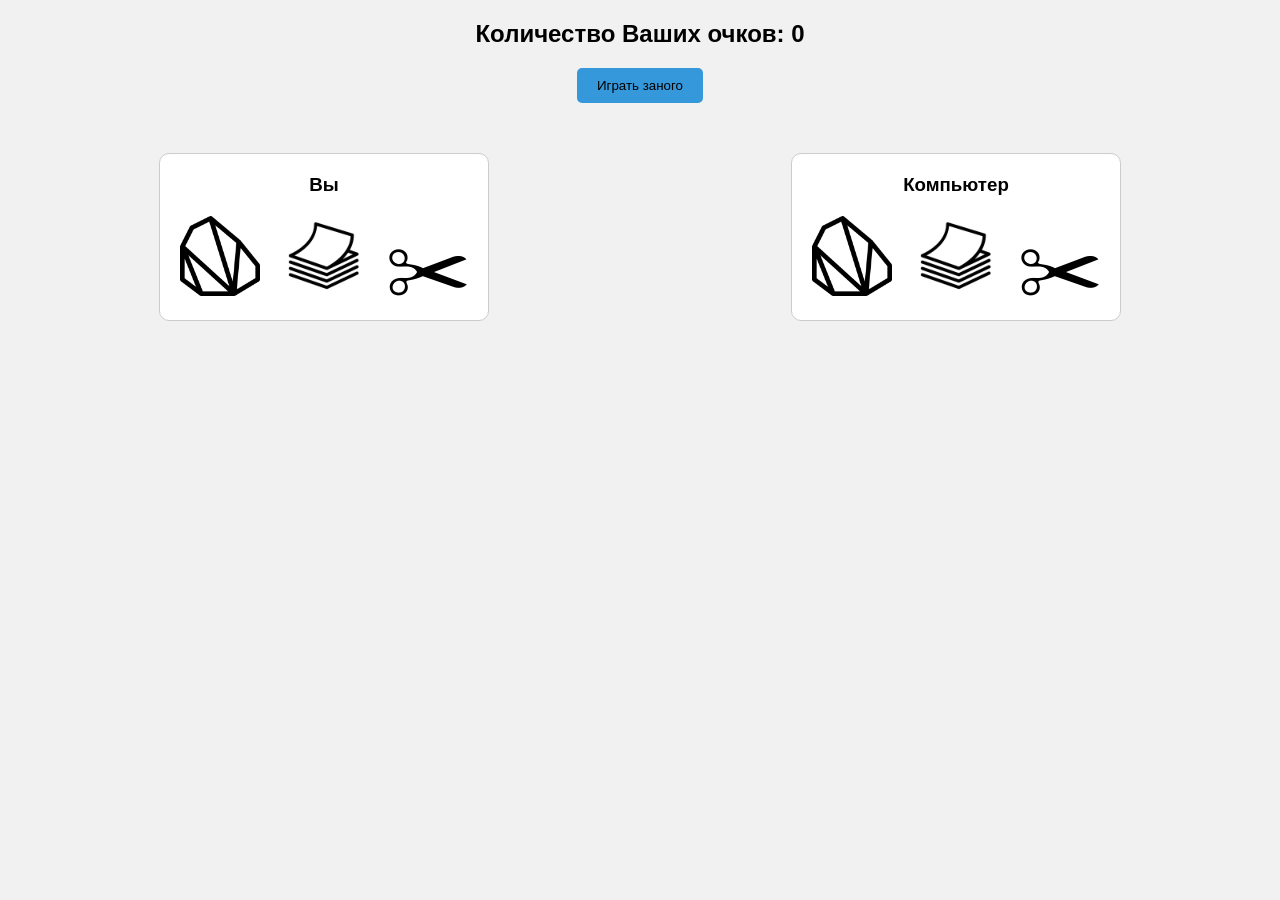
<file: ВЕБ/4 лабораторная/index.html>
<!DOCTYPE html>
<html lang="en">
	<head>
		<meta charset="UTF-8">
		<meta name="viewport" content="width=device-width, initial-scale=1.0">
		<title>13 вариант</title>
		<link rel="stylesheet" href="styles.css">
	</head>
<body>
	<div class="scoreboard">
		<h2>Количество Ваших очков: <span id="score">0</span></h2>
		<button id="reset">Играть заного</button>
	</div>
	<div class="game-container">
		<div class="you">
			<h3>Вы</h3>
			<img src="img/r.png" alt="Камень" class="selection" onclick="makeSelection('rock')">
			<img src="img/p.png" alt="Бумага" class="selection" onclick="makeSelection('paper')">
			<img src="img/s.png" alt="Ножницы" class="selection" onclick="makeSelection('scissors')">
		</div>
		<div class="computer">
			<h3>Компьютер</h3>
			<img src="img/r.png" alt="Камень" class="selection">
			<img src="img/p.png" alt="Бумага" class="selection">
			<img src="img/s.png" alt="Ножницы" class="selection">
		</div>
	</div>
	<script src="script.js"></script>
</body>
</html>
</file>
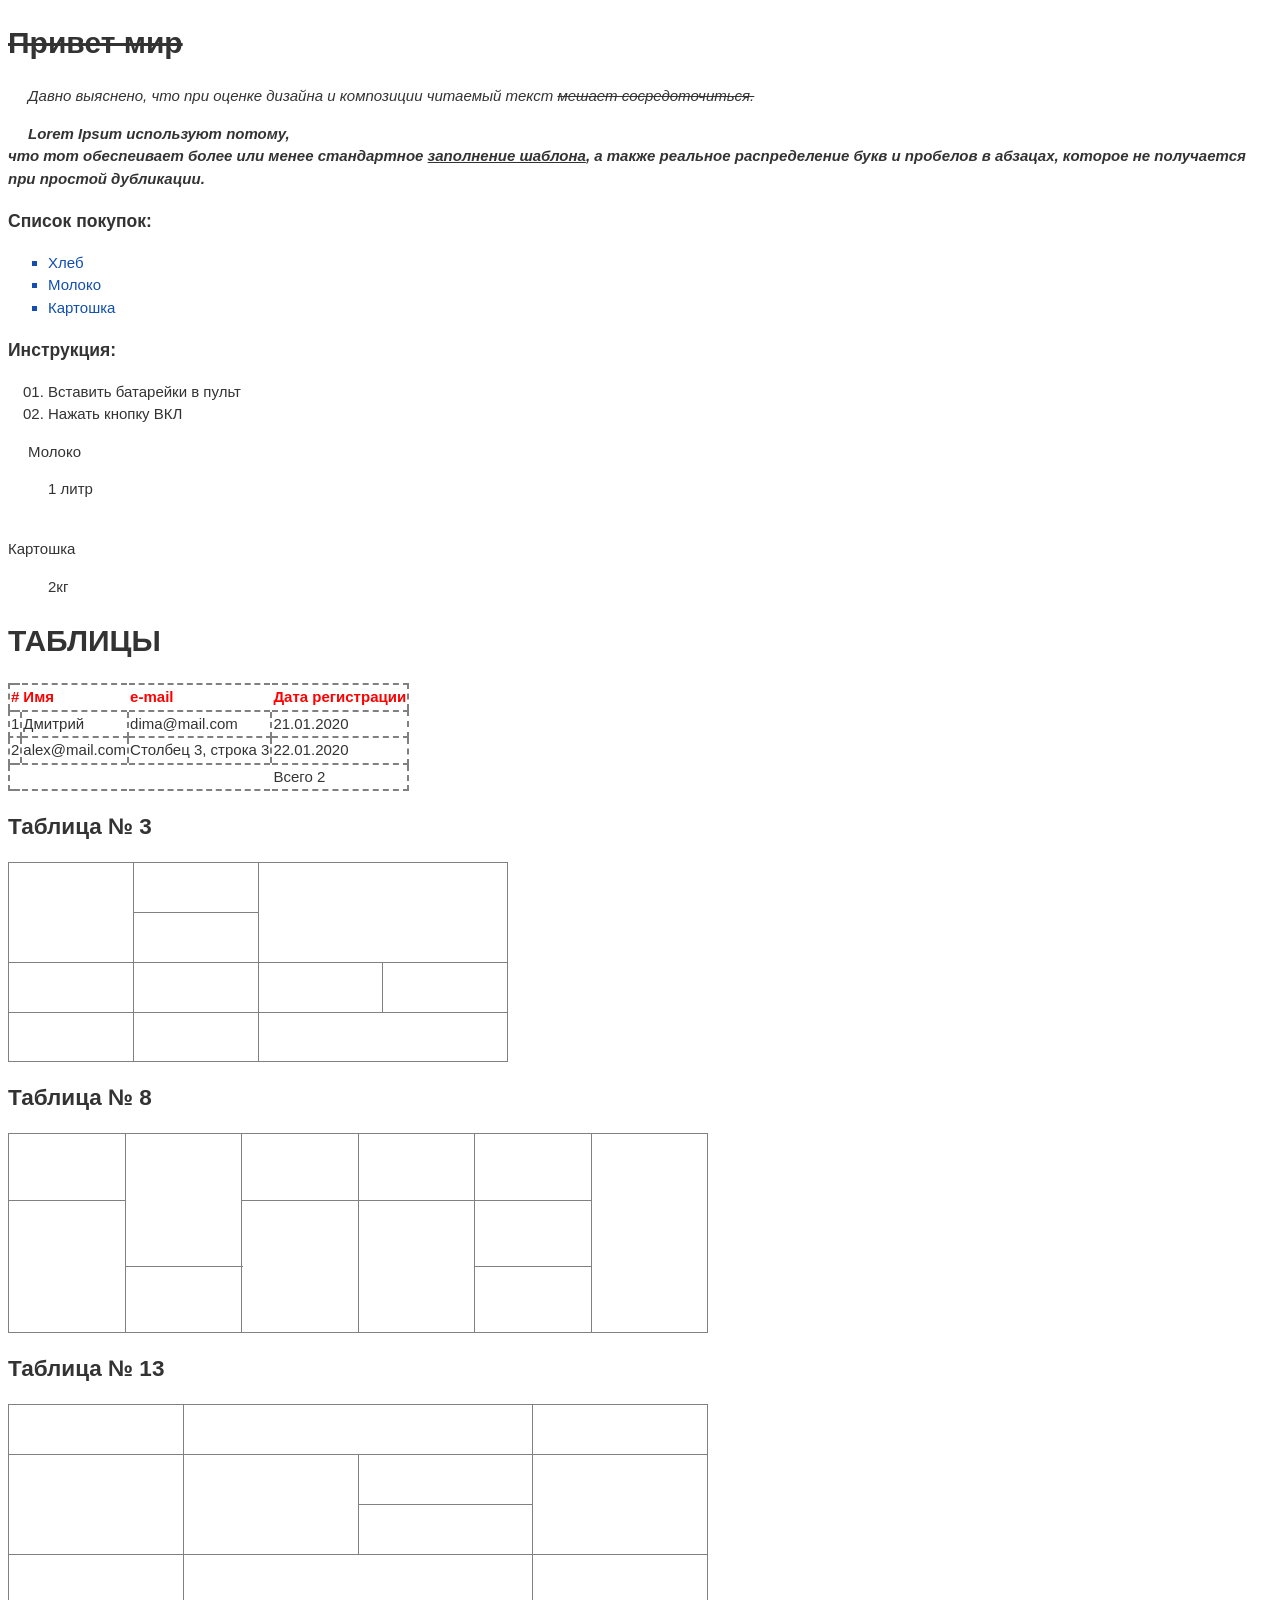
<file: ВЕБ/1 лабораторная/index-2.html>
<!DOCTYPE html>
<html lang="ru">
	<head>
		<meta charset = "utf-8">
		<link rel="stylesheet" href="style.css">
	</head>
	
	<body>	
		<h1 id = "h">Привет мир</h1>
		
		<p id = "text1"><em>Давно выяснено</em>, что при оценке дизайна и композиции читаемый текст <s>мешает сосредоточиться.</s></p>
		<p id = "text2"><strong>Lorem Ipsum</strong> используют потому,<br>что тот обеспеивает более или менее стандартное <u>заполнение шаблона</u>, а также реальное распределение букв и пробелов в абзацах, которое не получается при простой дубликации.</p>
		
		<h3>Список покупок:</h3>
		<ul>
			<li>Хлеб</li>
			<li>Молоко</li>
			<li>Картошка</li>
		</ul>
		
		<h3>Инструкция:</h3>
		<ol>
			<li>Вставить батарейки в пульт</li>
			<li>Нажать кнопку ВКЛ</li>
		</ol>
		
		<p>
			Молоко<ol>1 литр</ol> <br>Картошка<ol>2кг</ol>
		</p>
		
		<style>
		
		table {
			border-collapse: collapse;
		}
		
		td {
			border: 1px solid grey;
		}
		</style>
		<h1>
			<b>ТАБЛИЦЫ</b>
		</h1>
		<table style="border: 2px dashed gray">
			<tr>
				<td style="color: red; border-right: 2px solid white"><b>#</b></td>
				<td style="color: red; border-right: 2px solid white"><b>Имя</b></td>
				<td style="color: red; border-right: 2px solid white"><b>e-mail</b></td>
				<td style="color: red;"><b>Дата регистрации</b></td>
			</tr>
			<tr>
				<td style="border: 2px dashed gray">1</td>
				<td style="border: 2px dashed gray">Дмитрий</td>
				<td style="border: 2px dashed gray">dima@mail.com</td>
				<td style="border: 2px dashed gray">21.01.2020</td>
			</tr>
			<tr>
				<td style="border: 2px dashed gray">2</td>
				<td style="border: 2px dashed gray">alex@mail.com</td>
				<td style="border: 2px dashed gray">Столбец 3, строка 3</td>
				<td style="border: 2px dashed gray">22.01.2020</td>
			</tr>
			<tr>
				<td style="border-right: 2px solid white"> </td>
				<td style="border-right: 2px solid white"> </td>
				<td style="border-right: 2px solid white"> </td>
				<td>Всего 2</td>
			</tr>
		</table>
		
		<h2>Таблица № 3<h2>
		<table width = "500"; height = "200" border="1">
			<tr>
				<td rowspan="2">    </td>
				<td>     </td>
				<td rowspan="2"; colspan="2">     </td>
			</tr>
			<tr>
				<td>     </td>
			</tr>
			<tr>
				<td>     </td>
				<td>      </td>
				<td>     </td>
				<td> </td>
			</tr>
			<tr>
				<td>    </td>
				<td>     </td>
				<td colspan = "2">     </td>
			</tr>
		</table>
		
		<h2>Таблица № 8<h2>
		<table width = "700"; height = "200" border="1">
			<tr>
				<td></td>
				<td colspan = "2" rowspan = "3"></td>
				<td></td>
				<td></td>
				<td colspan = "2"></td>
				<td rowspan = "4"></td>
			</tr>
			<tr>
				<td rowspan = "3"></td>
				<td rowspan = "3"></td>
				<td rowspan = "3"></td>
				<td rowspan = "2" colspan = "2"></td>
			</tr>
			<tr>
			</tr>
			<tr>
				<td colspan = "2"></td>
				<td colspan = "2"></td>
			</tr>
		</table>
		
		<h2>Таблица № 13<h2>
		<table width = "700"; height = "200" border="1">
			<tr>
				<td></td>
				<td colspan = "2"></td>
				<td></td>
			</tr>
			<tr>
				<td rowspan = "2"></td>
				<td rowspan = "2"></td>
				<td></td>
				<td rowspan = "2"></td>
			</tr>
			<tr>
				<td></td>
			</tr>
			<tr>
				<td></td>
				<td colspan = "2"></td>
			</tr>
		</table>
	</body>
</html>

<!-- 13,3,8--!>
</file>
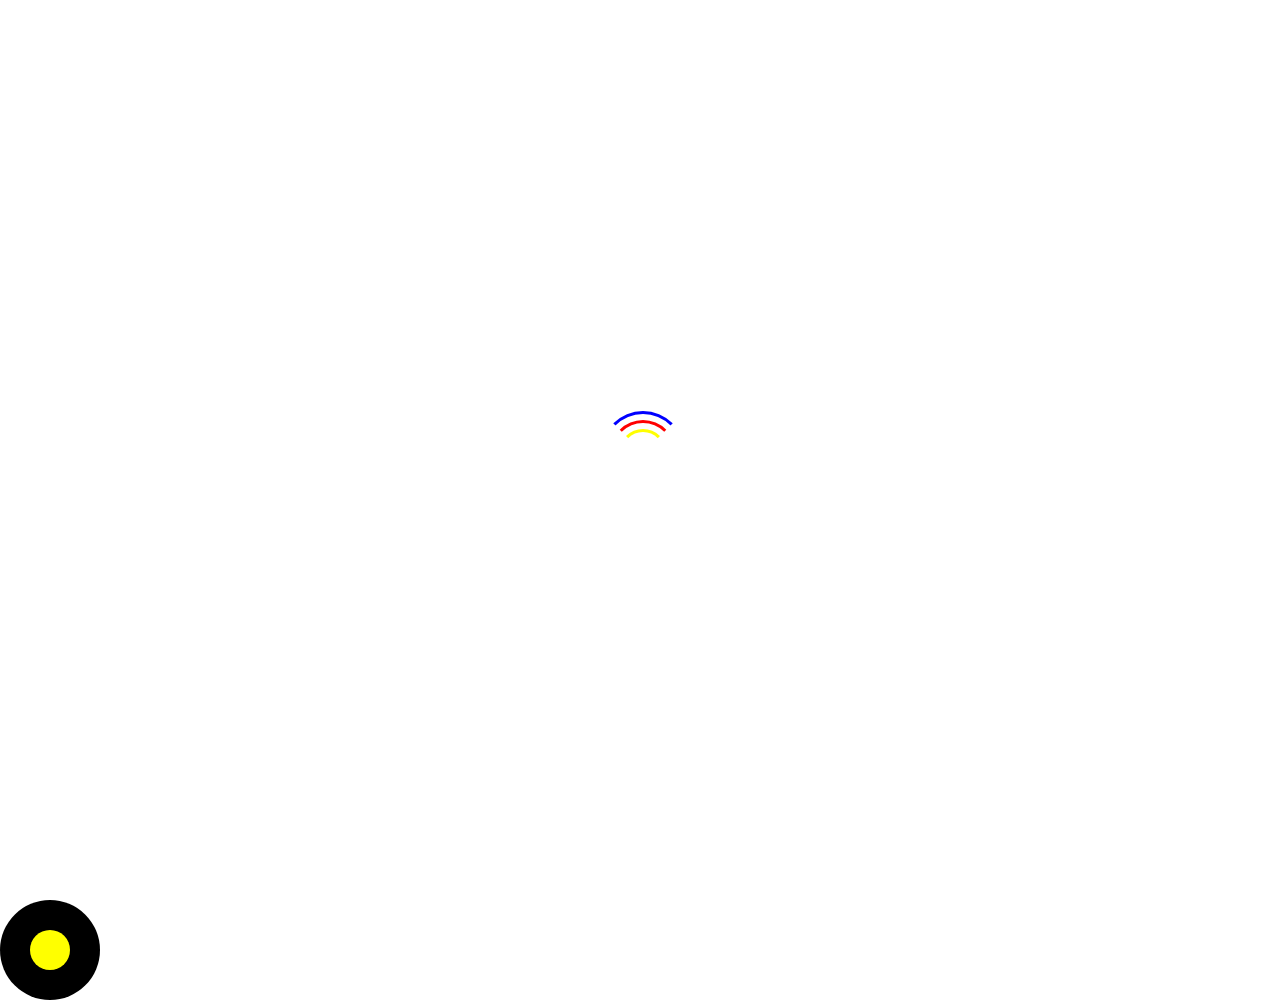
<file: ВЕБ/2 лабораторная/anim.html>
<!DOCTYPE html>
<html lang="en">
	<head>
		<meta charset="UTF-8">
		<link rel="stylesheet" href="style/anim.css">
	</head>
	<body>
		<div class="spin-wrapper">
			<div class="spinner"></div>
		</div>
		
		<div class="container">
			<div class="circle"></div>
			<div class="shine"></div>
		</div>

	</body>
</html>
</file>
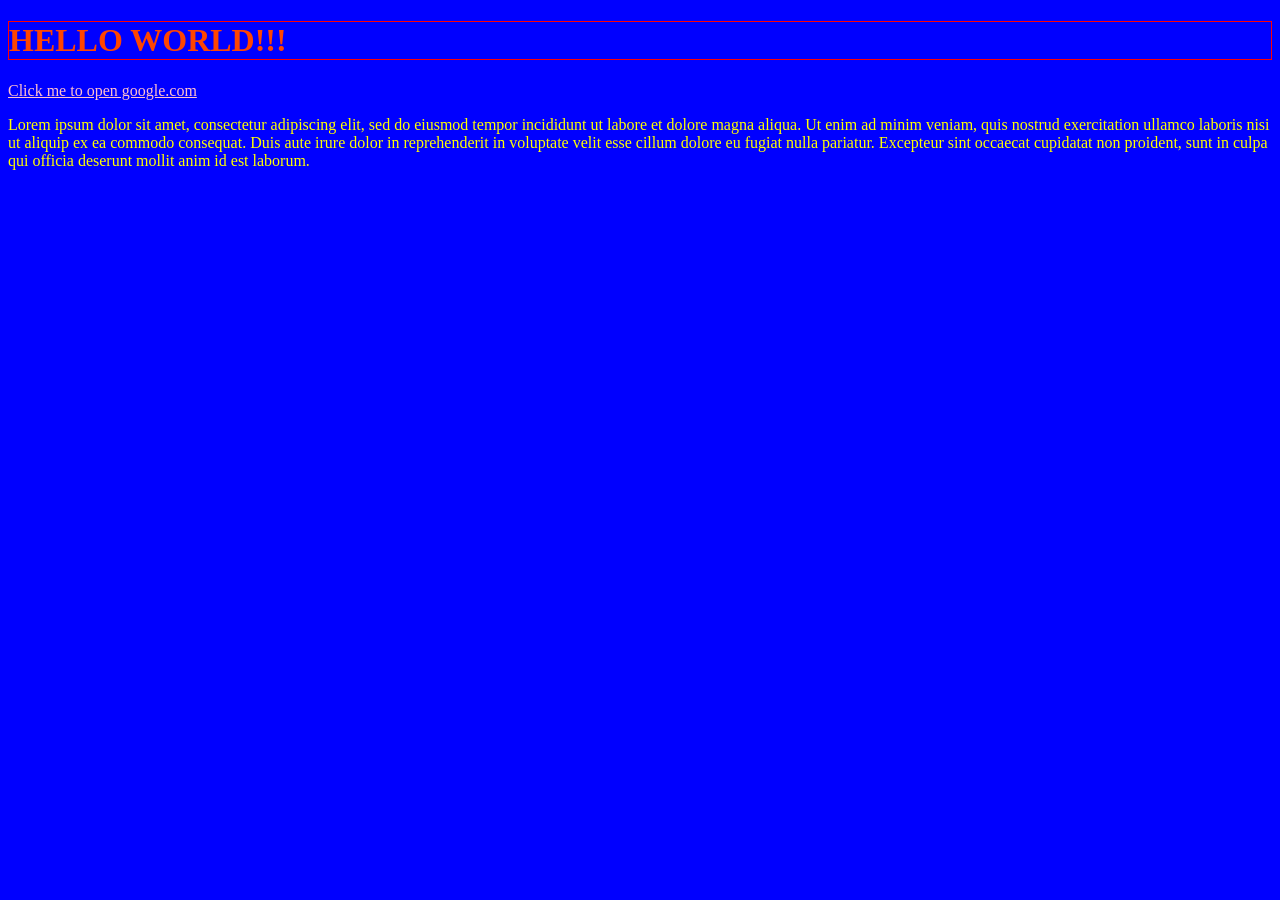
<file: ВЕБ/2 лабораторная/index1-3.html>
<!DOCTYPE html>
<html lang="ru">
	<head>
		<meta charset = "utf-8">
		
		<style>
		a{
            color: pink;
        }
		p {
			color: blue;
		}
		p {
			color: yellow;
		}
		body{
            background-color: blue;
        }
		</style>
		
	</head>
	
	<body>
		<h1 style = "color: orangered; border: 1px solid red">HELLO WORLD!!!</h1>
		
		<a href="https://google.com" target="_blank">Click me to open google.com</a>
		
		<p>
			Lorem ipsum dolor sit amet, consectetur adipiscing elit, sed do eiusmod tempor incididunt ut labore et dolore magna aliqua. Ut enim ad minim veniam, quis nostrud exercitation ullamco laboris nisi ut aliquip ex ea commodo consequat. Duis aute irure dolor in reprehenderit in voluptate velit esse cillum dolore eu fugiat nulla pariatur. Excepteur sint occaecat cupidatat non proident, sunt in culpa qui officia deserunt
mollit anim id est laborum.
		</p>
	</body>
</html>
</file>
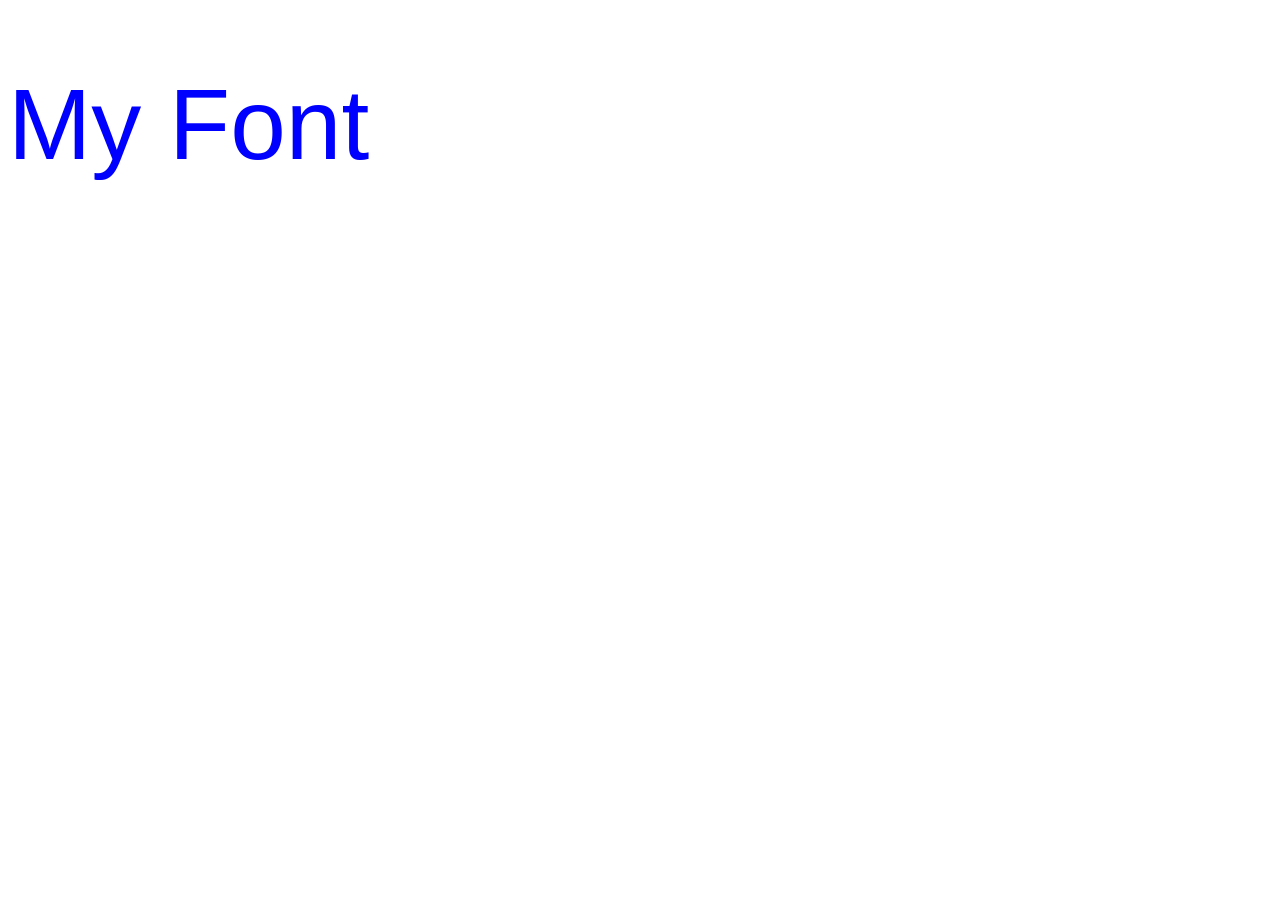
<file: ВЕБ/2 лабораторная/index10.html>
<!DOCTYPE html>
<html lang="en">
	<head>
		<meta charset="UTF-8">
		<link rel="stylesheet" href="style/style10.css">
		<link rel="preconnect" href="https://fonts.googleapis.com">
		<link rel="preconnect" href="https://fonts.gstatic.com" crossorigin>
		<link href="https://fonts.googleapis.com/css2?family=Monofett&display=swap" rel="stylesheet">
	</head>

	<body>
		<h1 class="font">My Font</h1>
	</body>

</html>
</file>
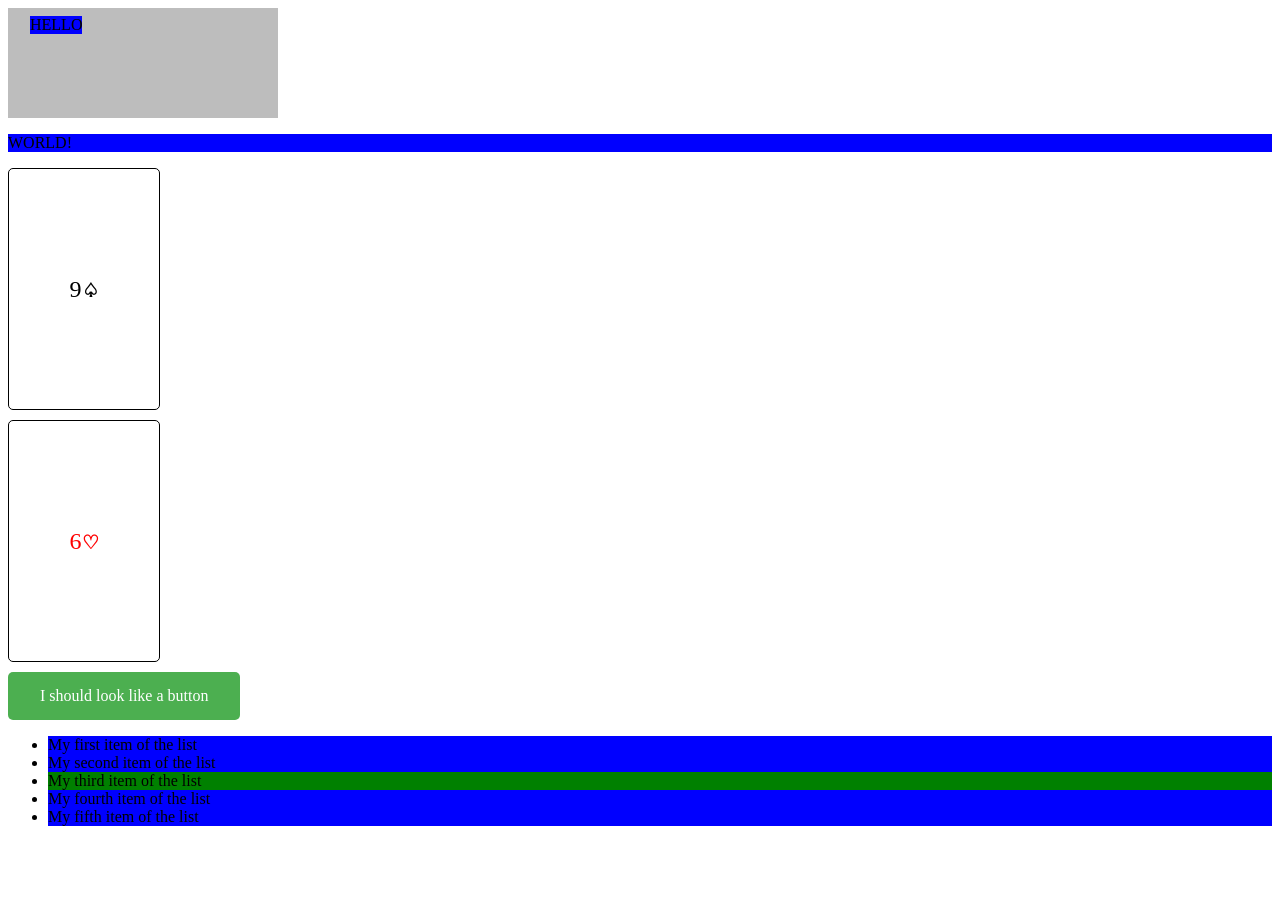
<file: ВЕБ/2 лабораторная/index5.html>
<!DOCTYPE html>
<html lang="en">
	<head>
		<meta charset="UTF-8">
		<link rel="stylesheet" href="style/style5.css">
	</head>
	
	<body>
		<div class="myBox"><p class="text">HELLO</p></div>
		<p class = "b-blue">WORLD!</p>
		<div class="card spades">9</div>
		<div class="card heart">6</div>
		
		<span id="button1">I should look like a button</span>
		
		<ul>
			<li>My first item of the list</li>
			<li>My second item of the list</li>
			<li id="thirditem">My third item of the list</li>
			<li>My fourth item of the list</li>
			<li>My fifth item of the list</li>
		</ul>
	</body>
</html>
</file>
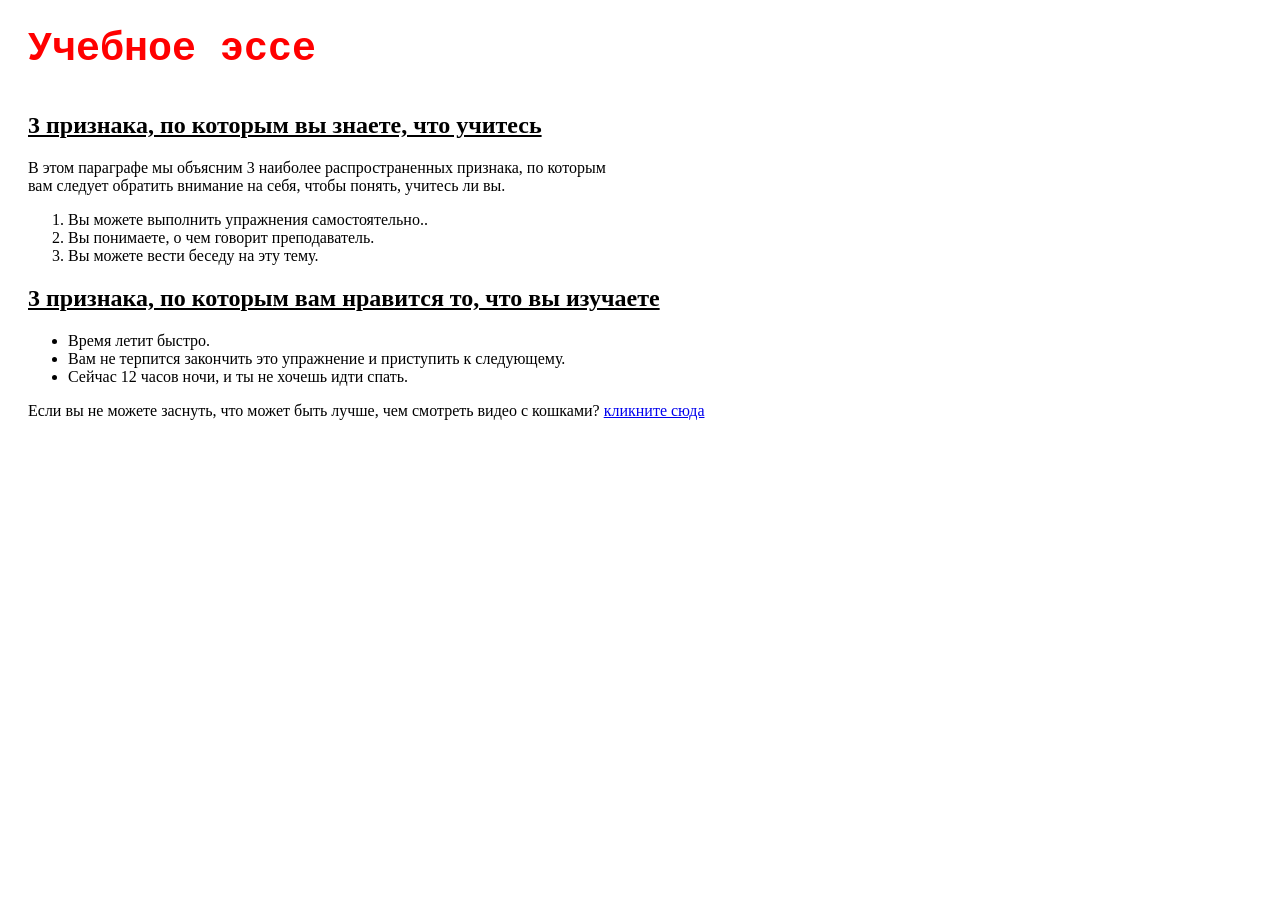
<file: ВЕБ/2 лабораторная/index6.html>
<!DOCTYPE html>
<html lang="en">
	<head>
		<meta charset="UTF-8">
		<link rel="stylesheet" href="style/style6.css">
	</head>
	
	<body>
		<h1>Учебное эссе</h1>
		<h2>3 признака, по которым вы знаете, что учитесь</h2>
		<p class="text_1">В этом параграфе мы объясним 3 наиболее распространенных признака, по которым вам следует обратить внимание на себя, чтобы понять, учитесь ли вы.</p>
		<ol>
			<li>Вы можете выполнить упражнения самостоятельно..</li>
			<li>Вы понимаете, о чем говорит преподаватель.</li>
			<li>Вы можете вести беседу на эту тему.</li>
		</ol>
		<h2>3 признака, по которым вам нравится то, что вы изучаете</h2>
		<ul>
			<li>Время летит быстро.</li>
			<li>Вам не терпится закончить это упражнение и приступить к следующему.</li>
			<li>Сейчас 12 часов ночи, и ты не хочешь идти спать.</li>
		</ul>
		<p class="text_2">Если вы не можете заснуть, что может быть лучше, чем смотреть видео с кошками? <a href="https://www.youtube.com/watch?v=IZPdFrzyGAM&pp=ygUKY3Jhc3kgY2F0cw%3D%3D">кликните сюда</a></p>
	</body>
</html>
</file>
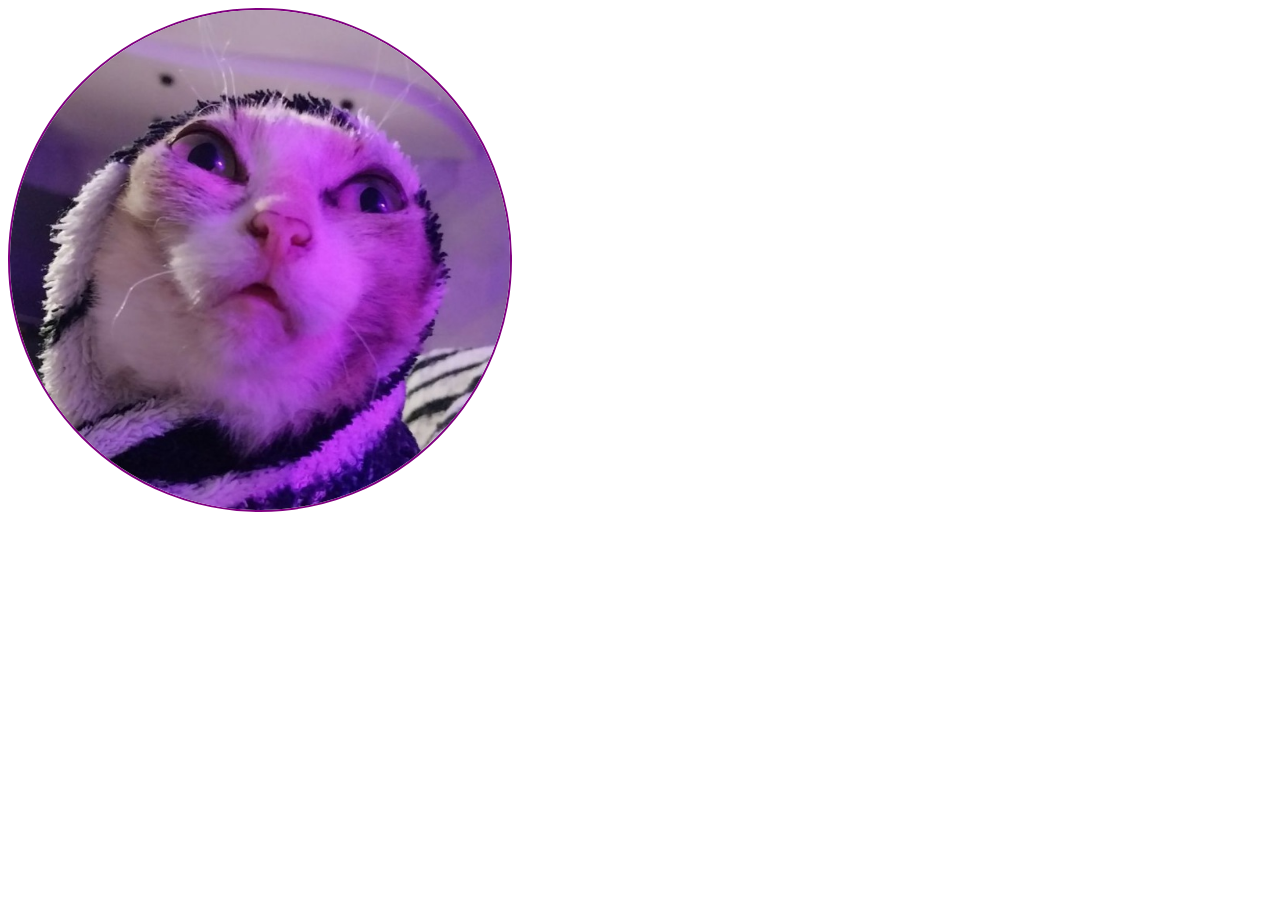
<file: ВЕБ/2 лабораторная/index8.html>
<!DOCTYPE html>
<html lang="en">
	<head>
		<meta charset="UTF-8">
		<link rel="stylesheet" href="style/style8.css">
	</head>
	<body>
		<img class="img" src="img/a.jpg" alt="">
	</body>
</html>
</file>
<file: ВЕБ/4 лабораторная/styles.css>
body {
  font-family: Arial, sans-serif;
  background-color: #f1f1f1;
  text-align: center;
}

.scoreboard {
  margin-top: 20px;
}

.game-container {
  display: flex;
  justify-content: space-around;
  margin-top: 50px;
}

.you, .computer {
  background-color: #fff;
  border: 1px solid #ccc;
  border-radius: 10px;
  padding: 10px;
}

h3 {
  margin: 10px 0;
}

.selection {
  width: 80px;
  margin: 10px;
  cursor: pointer;
}

#reset {
background-color: #3498db;
border: none;
padding: 10px 20px;
border-radius: 5px;
transition: background-color 0.3s;
}

#reset:hover {
background-color: #e74c3c;
}
</file>
<file: ВЕБ/1 лабораторная/style.css>
body {
    font-family: Arial, sans-serif;
    font-size: 15px;
    line-height: 1.5;
    color: #333;
}

p {
    text-indent: 20px;
}

.title {
    font-family: Tahoma, sans-serif;
    text-align: center;
    font-weight: 700;
    letter-spacing: -2px;
    text-decoration: line-through;
    text-transform: uppercase;
}

.justify {
    text-align: justify;
    font-weight: 700;
    font-style: italic;
    text-transform: capitalize;
}

ul {
    list-style-type: square;
    list-style-position: outside;

    color: #114eaf;
}

ol {
    list-style-type: decimal-leading-zero;
}

#h{
	Font-weight: bold;
	text-decoration: line-through;
}

#text1 {
	font-style: italic
}

#text2 {
	Font-weight: bold;
	font-style: italic
}

table
{
    margin: 10px 0;
}
</file>
<file: ВЕБ/2 лабораторная/style/anim.css>
@keyframes changeColor {
    0% {border-color: red;}
    50% {border-color: blue;}
    100% {border-color: green;}
    }
    body{
        min-height: 100vh;
        padding: 0px;
        margin: 0px;
      }
      
      .spin-wrapper{
        position: relative;
        width: 100%;
        height: 100vh;
      
        .spinner{
          position: absolute;
          height: 60px;
          width: 60px;
          border: 3px solid transparent;
          border-top-color: red;
          top: 50%;
          left: 50%;
          margin: -30px;
          border-radius: 50%;
          animation: spin 1s linear infinite;
          
          &:before, &:after{
            content:'';
            position: absolute;
            border: 3px solid transparent;
            border-radius: 50%;
          }
          
          &:before{
            border-top-color: blue;
            top: -12px;
            left: -12px;
            right: -12px;
            bottom: -12px;
            animation: spin 3s linear infinite;
          }
          
          &:after{
            border-top-color: yellow;
            top: 6px;
            left: 6px;
            right: 6px;
            bottom: 6px;  
            animation: spin 4s linear infinite;
          }
        }
      }
      
      @keyframes spin{
        0% {transform: rotate(0deg);}
        100% {transform: rotate(360deg);}
      }



.container {
  position: relative;
  width: 100px;
  height: 100px;
}

.circle {
  width: 100%;
  height: 100%;
  border-radius: 50%;
  background-color: black;
  position: absolute;
}

.shine {
  width: 40%;
  height: 40%;
  border-radius: 50%;
  background-color: yellow;
  position: absolute;
  top: 30%;
  left: 30%;
  animation: shineAppear 2s linear infinite;
}

@keyframes shineAppear {
  0%, 50% {
    opacity: 0;
  }
  25%, 75% {
    opacity: 1;
  }
}
</file>
<file: ВЕБ/2 лабораторная/style/style10.css>
.font{
    font-family: "italic", sans-serif;
    font-weight: 400;
    font-style: normal;
    font-size: 100px;
	color: blue;
}
</file>
<file: ВЕБ/2 лабораторная/style/style5.css>
.b-blue { 
	background: blue; 
} 
.text{
	background: blue; 
    position: absolute;
    left: 30px;
    top: 0;
}
.myBox {
	width: 50px;
	height: 50px;
	padding: 10px 30px 50px 190px;

    background: rgb(189, 189, 189)  url(https://cdn.fishki.net/upload/post/2018/01/06/2476212/3-00.jpg?raw=true) 100px / contain no-repeat;
}
.card {
	width: 150px;
	height: 240px;
	border: 1px solid black;
	text-align: center;
	line-height: 240px;
	border-radius: 5px;
	font-size: 1.5rem;
}
.card:after {
	font-size: 80%;
	font-weight: bold;
}
.card:not(:last-child)
{
    margin: 0 0 10px 0 ;
}
.spades,
.spades:after {
	content: "♤";
	color: black;
}

.heart,
.heart:after {
	content: "♡";
	color: red;
}
#button1 {
	background-color: #4caf50; /* Green */
	color: white;
	padding: 15px 32px;
	text-align: center;
	display: inline-block;
	border-radius: 5px;
    cursor: pointer;
}
ul li {
	background: blue;
}

li + #thirditem {
	background: yellow;
}
li + #thirditem{
    background-color: green;
}
</file>
<file: ВЕБ/2 лабораторная/style/style6.css>
body{
    background-image: url(https://github.com/erv1988/Web-development-tasks-v2024/blob/master/02/img/background-vertical.jpg?raw=true);
    background-repeat: repeat-y;
    font-family: 'Times New Roman', Times, serif;
    padding-left: 20px;
}
h1{
    font-family: 'Courier New', Courier, monospace;
    margin-bottom: 40px;
    color: red;
    font-size: 40px;
}
h2{
    text-decoration:underline ;
}
.text_1{
    max-width: 600px;
    background-color: rgba(255, 255, 255, .3);
}
.text_2{
    max-width: 800px;
}
</file>
<file: ВЕБ/2 лабораторная/style/style8.css>
.img{
    display: block;
    border-radius: 50%;
    width: 500px;
    height: 500px;
	border: 2px solid purple;
}
</file>
